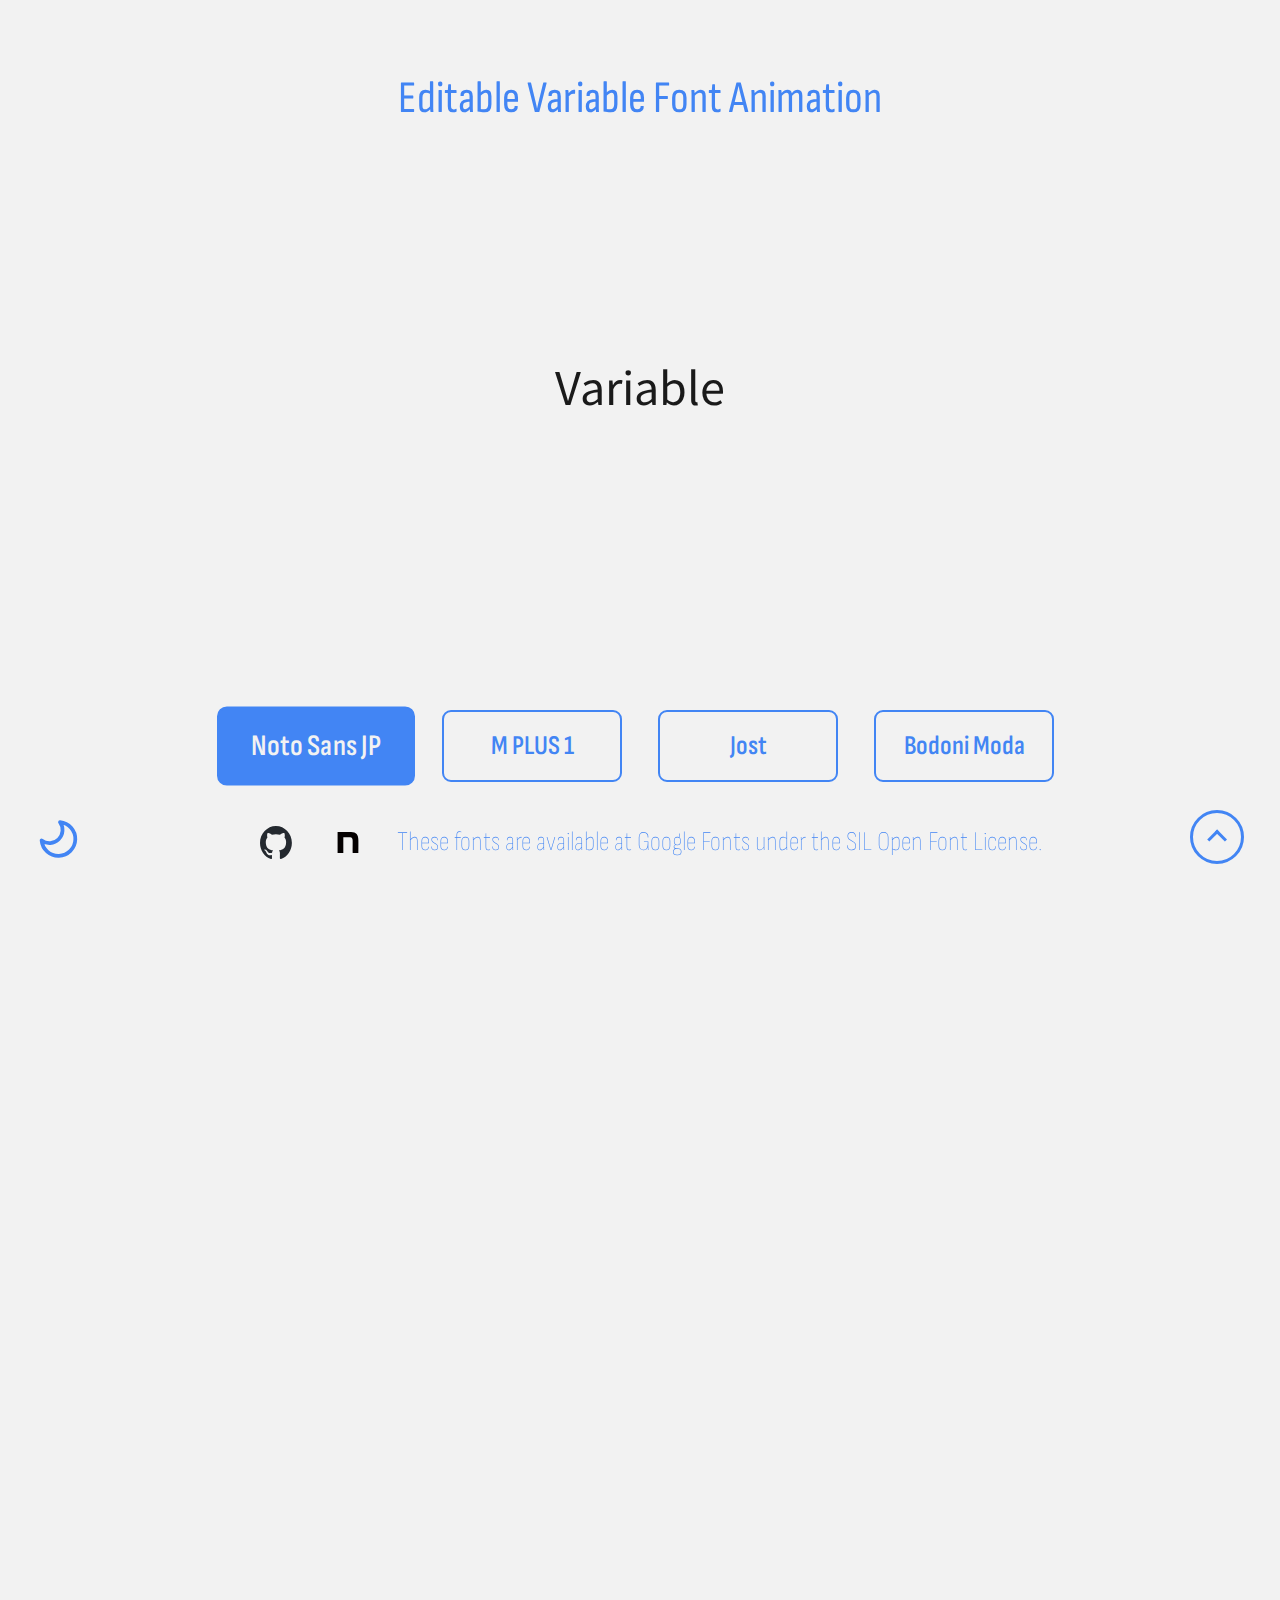
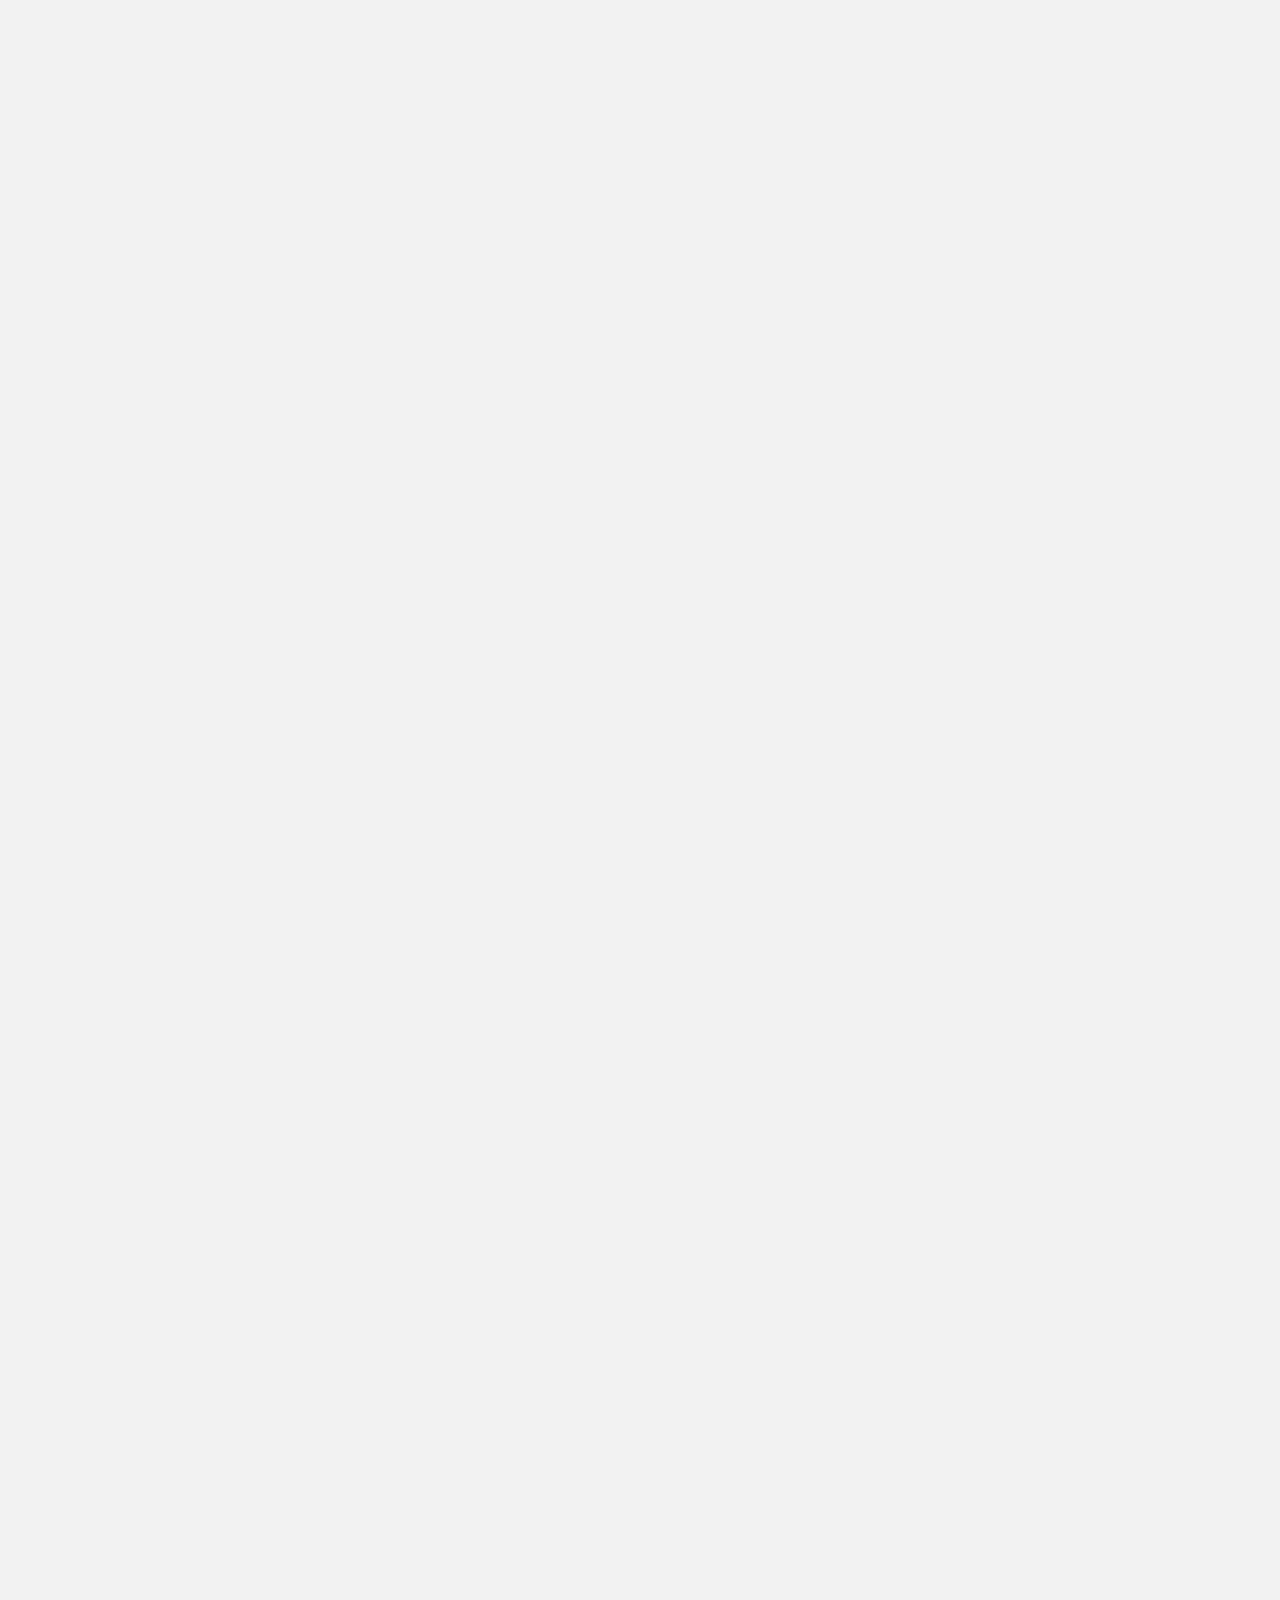
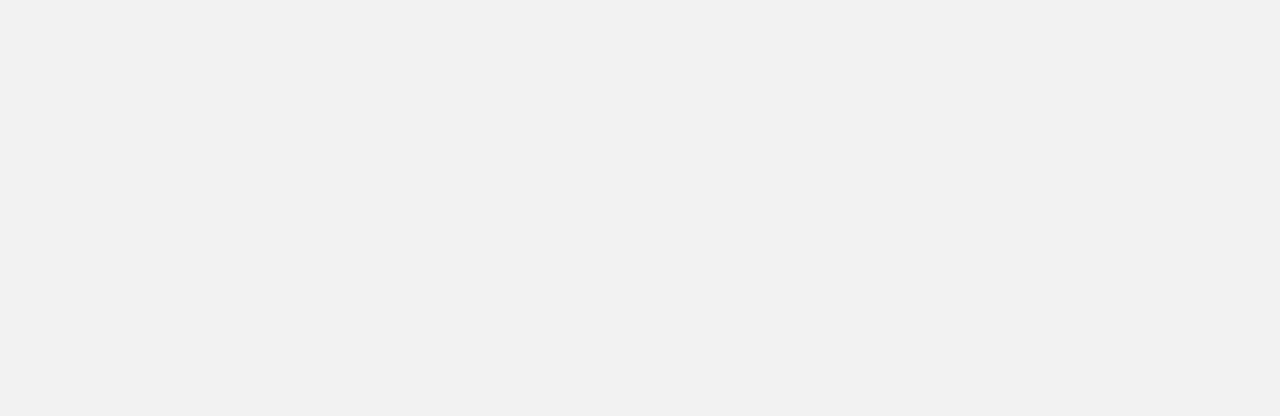
<file: index.html>
<!DOCTYPE html>
<html lang="ja">
<head>
  <meta charset="UTF-8">
  <meta name="viewport" content="width=device-width, initial-scale=1">
  <title>Variable Font Animation</title>
  <link rel="stylesheet" href="style.css">
  <link rel="stylesheet" href="https://fonts.googleapis.com/css2?family=Noto+Sans+JP:wght@100..900">
  <link rel="stylesheet" href="https://fonts.googleapis.com/css2?family=Sofia+Sans+Condensed:wght@200..500">
  <link rel="stylesheet" href="https://fonts.googleapis.com/css2?family=M+PLUS+1:wght@100..900">
  <link rel="stylesheet" href="https://fonts.googleapis.com/css2?family=Jost:ital,wght@0,100..900;1,100..900">
  <link rel="stylesheet" href="https://fonts.googleapis.com/css2?family=Bodoni+Moda:opsz,wght@6..96,400..900">
  <link rel="icon" href="favicon.ico">  
  <head prefix="og: https://ogp.me/ns#">
  <meta property="og:url" content="https://zotjils.github.io/vf-animation/" />
  <meta property="og:type" content="website" />
  <meta property="og:title" content="Variable Font Animation" />
  <meta property="og:description" content="Discover scroll-driven variable font animations." />
  <meta property="og:image" content="cover.jpg" />
  <meta name="twitter:card" content="summary_large_image" />
  <meta name="twitter:site" content="@zotjils" />
  <meta property="fb:app_id" content="772303574665057" />
</head>
<body>
  <p class="announceText">Editable Variable Font Animation</p>
  <div class='switch'> <input id='js_mode_toggle' type='checkbox' /> <label class='switch-mode' for='js_mode_toggle' id='js_rotate'>
        <span id='switch-mode-dark' title='ダークモード'>
          <svg class='feather feather-moon' fill='none' height='24' stroke='currentColor' stroke-linecap='round' stroke-linejoin='round' stroke-width='2' viewBox='0 0 24 24' width='24' xmlns='http://www.w3.org/2000/svg'><path d='M21 12.79A9 9 0 1 1 11.21 3 7 7 0 0 0 21 12.79z'/></svg>
        </span>
        <span id='switch-mode-light' title='ライトモード'>
          <svg class='feather feather-sun' fill='none' height='24' stroke='currentColor' stroke-linecap='round' stroke-linejoin='round' stroke-width='2' viewBox='0 0 24 24' width='24' xmlns='http://www.w3.org/2000/svg'><circle cx='12' cy='12' r='5'/><line x1='12' x2='12' y1='1' y2='3'/><line x1='12' x2='12' y1='21' y2='23'/><line x1='4.22' x2='5.64' y1='4.22' y2='5.64'/><line x1='18.36' x2='19.78' y1='18.36' y2='19.78'/><line x1='1' x2='3' y1='12' y2='12'/><line x1='21' x2='23' y1='12' y2='12'/><line x1='4.22' x2='5.64' y1='19.78' y2='18.36'/><line x1='18.36' x2='19.78' y1='5.64' y2='4.22'/></svg>
      </span>
    </label> </div>
  <div id="text" class="textAnimation" contentEditable="true">Variable</div>
  <div class="container">
    <div class="radio-tile-group">
      <div class="input-container"> <input id="noto" class="radio-button" type="radio" name="radio" title='Noto Sans JP' onclick="changeStyle('noto')" checked>
        <div class="radio-tile"> <label for="noto" class="radio-tile-label">Noto Sans JP</a></label> </div>
      </div>
      <div class="input-container"> <input id="mplus" class="radio-button" type="radio" name="radio" title='M PLUS 1' onclick="changeStyle('mplus')">
        <div class="radio-tile"> <label for="mplus" class="radio-tile-label">M PLUS 1</label> </div>
      </div>
      <div class="input-container"> <input id="jost" class="radio-button" type="radio" name="radio" title='Jost' onclick="changeStyle('jost')">
        <div class="radio-tile"> <label for="jost" class="radio-tile-label">Jost</label> </div>
      </div>
      <div class="input-container"> <input id="bodoni" class="radio-button" type="radio" name="radio" title='Bodoni Moda' onclick="changeStyle('bodoni')">
        <div class="radio-tile"> <label for="bodoni" class="radio-tile-label">Bodoni Moda</label> </div>
      </div>
    </div>
  </div>
  <a class="pagetop" href="#">
    <div class="pagetop__arrow"></div>
  </a>
  <div class='box'>
    <ul class="wrapper">
      <li class="icon github" onclick="window.open(`https://github.com/zotjils/Variable-Font-Animation`)"> <img src="github-mark.svg" width="60%" height="60%" alt="GitHub"> </li>
      <li class="icon note" onclick="window.open(`https://note.com/zotjils/`)"> <img src="note-mark.svg" width="90%" height="90%" alt="note"> </li>
    </ul>
    <p class="credit">These fonts are available at Google Fonts under the SIL Open Font License.</p>
  </div>
  <script>
    function changeStyle(styleClass) {
      var textElement = document.getElementById("text");
      textElement.className = styleClass;
    }
  
    const checkToggle = document.getElementById('js_mode_toggle');
    const rotateIcon = document.getElementById('js_rotate');
    const isLight = window.matchMedia('(prefers-color-scheme: light)').matches;
    const keyLocalStorage = 'demoKey';
    const localTheme = localStorage.getItem(keyLocalStorage);
    let nowRotate = 0;
  
    if (localTheme === 'light') {
      rotateInfinite();
      changeMode('light');
    } else if (localTheme === 'dark') {
      changeMode('dark');
    } else if (isLight) {
      rotateInfinite();
      changeMode('light');
    }
  
    checkToggle.addEventListener('change', function (e) {
      rotateInfinite();
      if (e.target.checked) {
        changeMode('light');
        localStorage.setItem(keyLocalStorage, 'light');
      } else {
        changeMode('dark');
        localStorage.setItem(keyLocalStorage, 'dark');
      }
    });
  
    function changeMode(mode) {
      if (mode === 'light') {
        document.documentElement.setAttribute('data-theme-mode', 'light');
        checkToggle.checked = true;
      } else if (mode === 'dark') {
        document.documentElement.setAttribute('data-theme-mode', 'dark');
        checkToggle.checked = false;
      }
    }
  
    function rotateInfinite() {
      nowRotate += 180;
      rotateIcon.style.transform = 'rotate(' + nowRotate + 'deg)';
    }
  </script>
</body>
</html>
</file>
<file: style.css>
body {
  height: 400vh;
  display: flex;
  flex-direction: column;
  align-items: center;
  animation: color-progress linear;
  animation-timeline: scroll(x);
  font-size: 5vmin;
  font-family: Sofia Sans Condensed;
  position: relative;
  background: var(--bg);
  transition-duration: .3s;
  transition-property: color, background-color;
}

.announceText {
  color: #4285f4;
  font-size: 5vmin;
  margin: 10vh auto 0;
  transform: translateY(-50%);
  position: fixed;
}

.noto, .textAnimation {
  font-family: 'Noto Sans JP', sans-serif;
  position: fixed;
  color: var(--fontColor);
  line-height: 1vw;
  font-kerning: normal;
  white-space: nowrap;
  margin: 42vh auto 0;
  transform: translateY(-50%);
  animation: noto-progress linear;
  animation-timeline: scroll();
}

@keyframes noto-progress {
  from {
    font-size: 18vw;
    font-variation-settings: "wght" 100;
  }
  to {
    font-size: 22vw;
    font-variation-settings: "wght" 900;
  }
}

.mplus {
  font-family: 'M PLUS 1', sans-serif;
  position: fixed;
  color: var(--fontColor);
  line-height: 1vw;
  font-kerning: normal;
  white-space: nowrap;
  margin: 42vh auto 0;
  transform: translateY(-50%);
  animation: mplus-progress linear;
  animation-timeline: scroll();
}

@keyframes mplus-progress {
  from {
    font-size: 18vw;
    font-variation-settings: "wght" 100;
  }
  to {
    font-size: 22vw;
    font-variation-settings: "wght" 900;
  }
}

.jost {
  font-family: 'Jost', sans-serif;
  position: fixed;
  color: var(--fontColor);
  line-height: 1vw;
  font-kerning: normal;
  white-space: nowrap;
  margin: 45vh auto 0;
  transform: translateY(-50%);
  animation: jost-progress linear;
  animation-timeline: scroll();
}

@keyframes jost-progress {
  from {
    font-size: 18vw;
    font-variation-settings: "wght" 100;
  }
  to {
    font-size: 22vw;
    font-variation-settings: "wght" 900;
  }
}

.bodoni {
  font-family: 'Bodoni Moda', serif;
  position: fixed;
  color: var(--fontColor);
  line-height: 1vw;
  font-kerning: normal;
  white-space: nowrap;
  margin: 44vh auto 0;
  transform: translateY(-50%);
  animation: bodoni-progress linear;
  animation-timeline: scroll();
}

@keyframes bodoni-progress {
  from {
    font-size: 18vw;
    font-variation-settings: "opsz" 40, "wght" 400;
  }
  to {
    font-size: 22vw;
    font-variation-settings: "opsz" 49, "wght" 900;
  }
}

html {
  scroll-behavior: smooth;
}

.pagetop {
  height: 6vmin;
  width: 6vmin;
  position: fixed;
  right: 4vmin;
  bottom: 1vmin;
  margin: 90vh auto 0;
  transform: translateY(-50%);
  border: solid 0.4vmin var(--color);
  border-radius: 50%;
  display: flex;
  justify-content: center;
  align-items: center;
  z-index: 2;
}

.pagetop__arrow {
  height: 1.5vmin;
  width: 1.5vmin;
  border-top: 0.4vmin solid var(--color);
  border-right: 0.4vmin solid var(--color);
  transform: translateY(20%) rotate(-45deg);
}

* {
  box-sizing: border-box;
}

.container {
  display: flex;
  justify-content: center;
  align-items: center;
  margin: 82vh auto 0;
  transform: translateY(-50%);
  position: fixed;
}

.radio-tile-group {
  display: flex;
  flex-wrap: wrap;
  justify-content: center;
  .input-container {
    position: relative;
    width: 20vmin;
    height: 8vmin;
    margin: 2vmin;
    .radio-button {
      opacity: 0;
      position: absolute;
      top: 0;
      left: 0;
      height: 100%;
      width: 100%;
      margin: 0;
      cursor: pointer;
    }
    .radio-tile {
      display: flex;
      flex-direction: column;
      align-items: center;
      justify-content: center;
      width: 100%;
      height: 100%;
      background-color: var(--bg);
      border: 0.3vmin solid #4285f4;
      border-radius: 1vmin;
      padding: 1rem;
      transition: transform 300ms ease;
    }
    .radio-tile-label {
      text-align: center;
      font-size: 3vmin;
      font-weight: 600;
      color: #4285f4;
    }
    .radio-button:checked+.radio-tile {
      background-color: #4285f4;
      border: 2px solid #4285f4;
      color: #F2F2F2;
      transform: scale(1.1, 1.1);
      .radio-tile-label {
        color: #F2F2F2;
      }
      .radio-button:checked {
        animation: color-progress linear;
        animation-timeline: scroll();
      }
    }
  }
}

 :root {
  --bg: #1a1a1a;
  --color: #F2F2F2;
  --fontColor: #F2F2F2;
}

 :root[data-theme-mode='light'] {
  --bg: #F2F2F2;
  --color: #4285f4;
  --fontColor: #1a1a1a;
}

input[type="checkbox"] {
  display: none;
}

.switch {
  position: fixed;
  left: 4vmin;
  bottom: -0.6vmin;
  margin: 90vh auto 0;
  transform: translateY(-50%);
}

.switch label {
  cursor: pointer;
}

.switch svg {
  height: 5vmin;
  width: 5vmin;
  color: var(--color);
}

#switch-mode-dark svg {
  transform: scale(-1, 1);
}

#switch-mode-dark {
  display: none;
}

#js_mode_toggle:checked~label #switch-mode-dark {
  display: initial;
}

#js_mode_toggle:checked~label #switch-mode-light {
  display: none;
}

.box {
  position: fixed;
  width: 80vw;
  display: flex;
  align-items: center;
  bottom: -2.6vmin;
  justify-content: center;
}

.wrapper {
  display: flex;
  list-style: none;
}

.icon {
  background: #f2f2f2;
  border-color: #1a1a1a;
  border-radius: 50%;
  margin: 1vh;
  width: 6vmin;
  height: 6vmin;
  display: flex;
  justify-content: center;
  align-items: center;
  cursor: pointer;
}

.credit {
  color: #4285f4;
  font-weight: 100;
  font-size: 3vmin;
  padding-left: 1vw;
  padding-right: 1vw;
  margin-right: 2vw;
}
</file>
